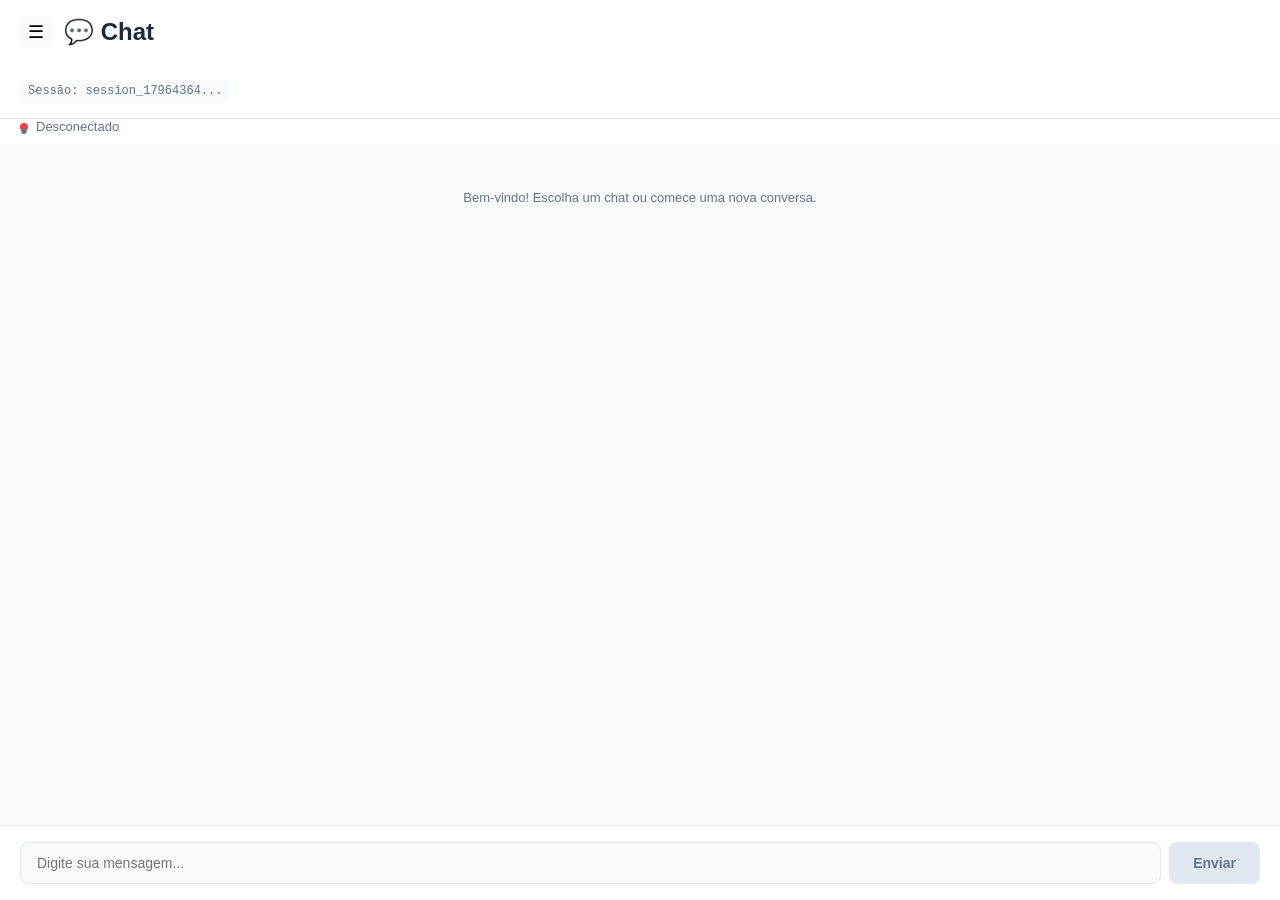
<file: frontend/index.html>
<!DOCTYPE html>
<html lang="pt-BR" translate="no">
<head>
    <meta charset="UTF-8">
    <meta name="google" content="notranslate">
    <meta name="viewport" content="width=device-width, initial-scale=1.0">
    <title>Offline Chatbot</title>
    <link rel="stylesheet" href="styles.css">
    <link rel="stylesheet" href="keyboard.css">
    <!-- Cópias locais (marked 15.0.12, DOMPurify 3.4.17): o app roda sem internet. -->
    <script src="vendor/marked.min.js"></script>
    <script src="vendor/purify.min.js"></script>
</head>
<body>
    <div class="container">
        <!-- Sidebar -->
        <div class="sidebar" id="sidebar">
            <div class="sidebar-header">
                <h2>💬 Chats</h2>
            </div>

            <button class="btn-new-chat" id="btnNewChatSidebar">
                ➕ Novo Chat
            </button>

            <div class="sidebar-divider"></div>

            <div class="conversations-list" id="conversationsList">
                <div class="placeholder">Nenhum chat ainda</div>
            </div>
        </div>

        <!-- Main Content -->
        <div class="main-content">
            <!-- Header -->
            <div class="header">
                <div class="header-left">
                    <button class="btn-menu" id="btnToggleSidebar" title="Menu">☰</button>
                    <h1>💬 Chat</h1>
                </div>
                <div class="header-right">
                    <span class="session-id" id="sessionId">Sessão: -</span>
                    <button class="btn-icon" id="btnNewChat" title="Nova conversa">
                        🔄
                    </button>
                </div>
            </div>

            <div class="status" id="status">
                <span class="status-indicator">●</span>
                <span id="statusText">Pronto</span>
                <span class="battery" id="battery" role="img" aria-label="Bateria" hidden>
                    <span class="battery-icon"><span class="battery-level" id="batteryLevel"></span></span>
                    <span id="batteryText"></span>
                    <span class="battery-bolt" id="batteryBolt" hidden>⚡</span>
                </span>
            </div>

            <!-- Chat Area -->
            <div class="chat-container">
                <div class="chat-messages" id="chatMessages">
                    <div class="message-system">
                        Bem-vindo! Escolha um chat ou comece uma nova conversa.
                    </div>
                </div>
            </div>

            <!-- Input Area -->
            <div class="input-area">
                <form id="messageForm" onsubmit="handleSendMessage(event)">
                    <input 
                        type="text" 
                        id="messageInput" 
                        placeholder="Digite sua mensagem..." 
                        autocomplete="off"
                        disabled
                    >
                    <button type="submit" id="btnSend" disabled>Enviar</button>
                </form>
            </div>
        </div>
    </div>

    <script src="main.js"></script>
    <script src="keyboard.js"></script>
</body>
</html>
</file>
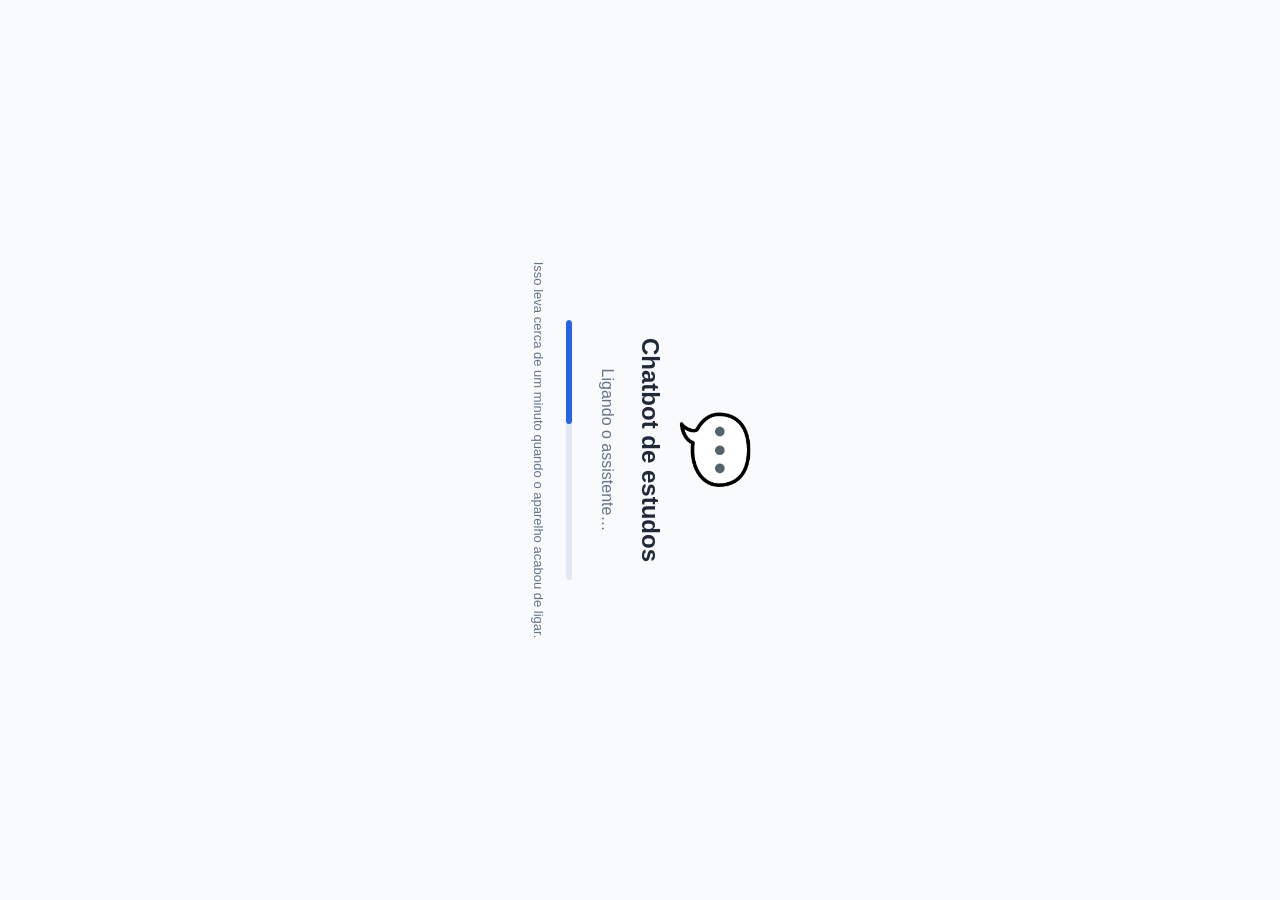
<file: frontend/kiosk.html>
<!DOCTYPE html>
<html lang="pt-BR" translate="no">
<head>
    <meta charset="UTF-8">
    <meta name="google" content="notranslate">
    <meta name="viewport" content="width=device-width, initial-scale=1.0">
    <title>Offline Chatbot</title>
    <!-- Gira o chat em 90/270 graus para telas montadas em retrato.
         O iframe tem o viewport retrato (largura = altura da tela), então
         media queries e 100vh do chat funcionam como em um celular. -->
    <style>
        html, body {
            margin: 0;
            height: 100%;
            overflow: hidden;
            background: #000;
            cursor: none;
        }

        #app {
            position: absolute;
            top: 0;
            left: 0;
            border: 0;
            width: 100vh;
            height: 100vw;
            transform-origin: top left;
        }

        #app.r90 {
            transform: translateX(100vw) rotate(90deg);
        }

        #app.r270 {
            transform: translateY(100vh) rotate(-90deg);
        }
    </style>
</head>
<body>
    <iframe id="app" src="loading.html?kiosk=1" title="Chatbot"></iframe>
    <script>
        const rotate = new URLSearchParams(window.location.search).get('rotate');
        document.getElementById('app').classList.add(rotate === '270' ? 'r270' : 'r90');
    </script>
</body>
</html>
</file>
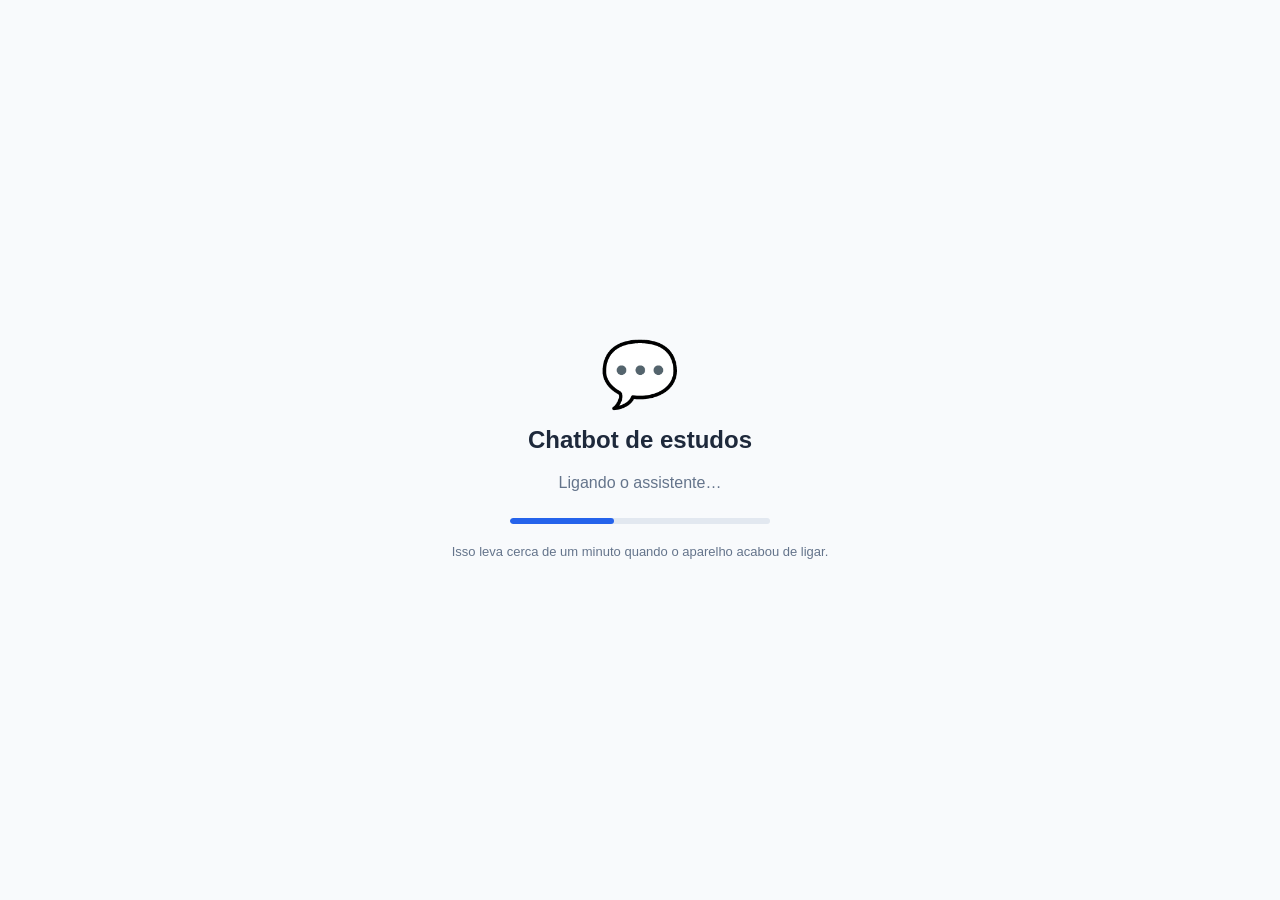
<file: frontend/loading.html>
<!DOCTYPE html>
<html lang="pt-BR" translate="no">
<head>
    <meta charset="UTF-8">
    <meta name="google" content="notranslate">
    <meta name="viewport" content="width=device-width, initial-scale=1.0">
    <title>Offline Chatbot</title>
    <!-- Tela de espera do boot: o chat só existe quando a API termina de carregar
         os modelos (cerca de 1 minuto na Pi). Consulta /health e, quando responde,
         troca sozinha pelo chat, mantendo a query string (?kiosk=1). -->
    <style>
        :root {
            --primary: #2563eb;
            --bg: #f8fafc;
            --text-dark: #1e293b;
            --text-light: #64748b;
            --track: #e2e8f0;
        }

        * {
            margin: 0;
            padding: 0;
            box-sizing: border-box;
        }

        html, body {
            height: 100%;
            overflow: hidden;
            background: var(--bg);
            color: var(--text-dark);
            font-family: -apple-system, BlinkMacSystemFont, 'Segoe UI', Roboto, sans-serif;
        }

        main {
            height: 100%;
            display: flex;
            flex-direction: column;
            align-items: center;
            justify-content: center;
            gap: 20px;
            padding: 24px;
            text-align: center;
        }

        .mark {
            font-size: 64px;
            line-height: 1;
            animation: float 2.4s ease-in-out infinite;
        }

        h1 {
            font-size: 24px;
            font-weight: 600;
        }

        #message {
            min-height: 1.5em;
            font-size: 16px;
            color: var(--text-light);
            transition: opacity 0.3s;
        }

        .bar {
            width: min(260px, 70%);
            height: 6px;
            overflow: hidden;
            border-radius: 3px;
            background: var(--track);
        }

        .bar span {
            display: block;
            width: 40%;
            height: 100%;
            border-radius: 3px;
            background: var(--primary);
            animation: slide 1.4s ease-in-out infinite;
        }

        .hint {
            font-size: 13px;
            color: var(--text-light);
        }

        body.ready .bar span {
            width: 100%;
            animation: none;
        }

        @keyframes slide {
            0% { transform: translateX(-120%); }
            100% { transform: translateX(300%); }
        }

        @keyframes float {
            0%, 100% { transform: translateY(0); }
            50% { transform: translateY(-8px); }
        }

        @media (prefers-reduced-motion: reduce) {
            .mark, .bar span { animation: none; }
        }
    </style>
</head>
<body>
    <main role="status" aria-live="polite">
        <div class="mark" aria-hidden="true">💬</div>
        <h1>Chatbot de estudos</h1>
        <p id="message">Ligando o assistente…</p>
        <div class="bar" aria-hidden="true"><span></span></div>
        <p class="hint">Isso leva cerca de um minuto quando o aparelho acabou de ligar.</p>
    </main>

    <script>
        const API_URL = 'http://localhost:8000';
        const POLL_MS = 1500;
        const messageEl = document.getElementById('message');
        const startedAt = Date.now();

        // Mensagens por tempo decorrido (segundos): é só um acompanhamento,
        // quem decide quando abrir o chat é a resposta do /health.
        const PHASES = [
            [0, 'Ligando o assistente…'],
            [8, 'Carregando o modelo de linguagem…'],
            [25, 'Preparando o material de estudo…'],
            [60, 'Quase pronto…'],
            [180, 'Está demorando mais que o normal. Continuo tentando…'],
        ];

        if (new URLSearchParams(window.location.search).has('kiosk')) {
            document.documentElement.style.cursor = 'none';
        }

        function updateMessage() {
            const elapsed = (Date.now() - startedAt) / 1000;
            const phase = PHASES.filter(([from]) => elapsed >= from).pop();
            if (messageEl.textContent !== phase[1]) messageEl.textContent = phase[1];
        }

        async function apiIsUp() {
            const controller = new AbortController();
            const timeout = setTimeout(() => controller.abort(), 2000);
            try {
                const response = await fetch(`${API_URL}/health`, {
                    cache: 'no-store',
                    signal: controller.signal,
                });
                return response.ok;
            } catch (error) {
                return false;
            } finally {
                clearTimeout(timeout);
            }
        }

        async function waitForApi() {
            while (!(await apiIsUp())) {
                updateMessage();
                await new Promise((resolve) => setTimeout(resolve, POLL_MS));
            }
            document.body.classList.add('ready');
            messageEl.textContent = 'Pronto!';
            setTimeout(() => {
                window.location.replace('index.html' + window.location.search);
            }, 700);
        }

        updateMessage();
        setInterval(updateMessage, 1000);
        waitForApi();
    </script>
</body>
</html>
</file>
<file: frontend/styles.css>
* {
    margin: 0;
    padding: 0;
    box-sizing: border-box;
}

:root {
    --primary: #2563eb;
    --primary-dark: #1e40af;
    --primary-light: #dbeafe;
    --bg-dark: #0f172a;
    --bg-light: #f8fafc;
    --text-dark: #1e293b;
    --text-light: #64748b;
    --border: #e2e8f0;
    --user-bg: #2563eb;
    --user-text: #ffffff;
    --bot-bg: #f1f5f9;
    --bot-text: #1e293b;
    --success: #10b981;
    --error: #ef4444;
    --sidebar-bg: #f8fafc;
    --sidebar-width: 280px;
}

body {
    font-family: -apple-system, BlinkMacSystemFont, 'Segoe UI', Roboto, 'Helvetica Neue', Arial, sans-serif;
    background: var(--bg-light);
    color: var(--text-dark);
    overflow: hidden;
}

.container {
    display: flex;
    height: 100vh;
    background: white;
}

/* ====== SIDEBAR ====== */
.sidebar {
    width: var(--sidebar-width);
    background: var(--sidebar-bg);
    border-right: 1px solid var(--border);
    display: flex;
    flex-direction: column;
    max-height: 100vh;
    overflow: hidden;
    transition: width 0.3s ease;
}

.sidebar-header {
    padding: 16px;
    border-bottom: 1px solid var(--border);
    display: flex;
    justify-content: space-between;
    align-items: center;
    flex-shrink: 0;
}

.sidebar-header h2 {
    font-size: 18px;
    font-weight: 600;
    color: var(--text-dark);
}

.btn-new-chat {
    margin: 12px;
    padding: 10px 14px;
    background: var(--primary);
    color: white;
    border: none;
    border-radius: 8px;
    font-weight: 600;
    cursor: pointer;
    font-size: 13px;
    transition: background 0.2s;
    flex-shrink: 0;
}

.btn-new-chat:hover {
    background: var(--primary-dark);
}

.sidebar-divider {
    height: 1px;
    background: var(--border);
    margin: 8px 0;
    flex-shrink: 0;
}

.conversations-list {
    flex: 1;
    overflow-y: auto;
    display: flex;
    flex-direction: column;
    gap: 4px;
    padding: 8px;
}

.conversations-list::-webkit-scrollbar {
    width: 6px;
}

.conversations-list::-webkit-scrollbar-track {
    background: transparent;
}

.conversations-list::-webkit-scrollbar-thumb {
    background: var(--border);
    border-radius: 3px;
}

.conversations-list::-webkit-scrollbar-thumb:hover {
    background: var(--text-light);
}

.conversation-item {
    padding: 10px 12px;
    background: white;
    border: 1px solid var(--border);
    border-radius: 8px;
    cursor: pointer;
    transition: all 0.2s;
    display: flex;
    justify-content: space-between;
    align-items: center;
    gap: 8px;
    text-align: left;
    flex-shrink: 0;
}

.conversation-item:hover {
    background: #ffffff;
    border-color: var(--primary);
    box-shadow: 0 2px 4px rgba(0, 0, 0, 0.05);
}

.conversation-item.active {
    background: var(--primary);
    color: white;
    border-color: var(--primary);
}

.conversation-item-text {
    flex: 1;
    min-width: 0;
    overflow: hidden;
}

.conversation-item-title {
    font-weight: 500;
    font-size: 13px;
    white-space: nowrap;
    overflow: hidden;
    text-overflow: ellipsis;
}

.conversation-item-date {
    font-size: 11px;
    opacity: 0.7;
    white-space: nowrap;
}

.conversation-item.active .conversation-item-date {
    opacity: 0.9;
}

.conversation-item-edit,
.conversation-item-delete {
    background: transparent;
    border: none;
    cursor: pointer;
    color: inherit;
    opacity: 0.6;
    font-size: 14px;
    padding: 4px;
    border-radius: 4px;
    transition: background 0.2s, opacity 0.2s;
    flex-shrink: 0;
}

.conversation-item-edit:hover {
    background: rgba(37, 99, 235, 0.1);
    opacity: 1;
    color: var(--primary);
}

.conversation-item-delete:hover {
    background: rgba(239, 68, 68, 0.1);
    opacity: 1;
    color: var(--error);
}

.conversation-item-title-input {
    width: 100%;
    font-weight: 500;
    font-size: 13px;
    font-family: inherit;
    color: inherit;
    background: white;
    border: 1px solid var(--primary);
    border-radius: 4px;
    padding: 2px 4px;
    outline: none;
}

.placeholder {
    text-align: center;
    color: var(--text-light);
    font-size: 13px;
    padding: 24px 12px;
}

/* ====== MAIN CONTENT ====== */
.main-content {
    flex: 1;
    display: flex;
    flex-direction: column;
    max-width: 100%;
    box-shadow: 0 0 20px rgba(0, 0, 0, 0.1);
    background: white;
}

/* ====== HEADER ====== */
.header {
    border-bottom: 1px solid var(--border);
    background: white;
    flex-shrink: 0;
}

.header-left {
    padding: 16px 20px;
    display: flex;
    align-items: center;
    gap: 12px;
}

.header-right {
    display: flex;
    align-items: center;
    gap: 12px;
    padding: 16px 20px;
}

.btn-menu {
    width: 32px;
    height: 32px;
    border: none;
    background: var(--bg-light);
    border-radius: 6px;
    cursor: pointer;
    font-size: 18px;
    transition: background 0.2s;
    display: flex;
    align-items: center;
    justify-content: center;
}

.btn-menu:hover {
    background: var(--primary-light);
}

.header h1 {
    font-size: 24px;
    font-weight: 600;
    color: var(--text-dark);
}

.session-id {
    font-size: 12px;
    color: var(--text-light);
    font-family: 'Courier New', monospace;
    background: var(--bg-light);
    padding: 4px 8px;
    border-radius: 4px;
    user-select: all;
}

.btn-icon {
    width: 32px;
    height: 32px;
    border: none;
    background: var(--bg-light);
    border-radius: 6px;
    cursor: pointer;
    font-size: 18px;
    display: flex;
    align-items: center;
    justify-content: center;
    transition: background 0.2s, transform 0.1s;
    display: none;
}

.btn-icon:hover {
    background: var(--primary-light);
    transform: scale(1.05);
}

.btn-icon:active {
    transform: scale(0.95);
}

.status {
    padding: 0 20px 12px 20px;
    display: flex;
    align-items: center;
    gap: 8px;
    font-size: 13px;
    color: var(--text-light);
}

.status-indicator {
    width: 8px;
    height: 8px;
    border-radius: 50%;
    background: var(--success);
    animation: pulse 2s infinite;
}

@keyframes pulse {
    0%, 100% { opacity: 1; }
    50% { opacity: 0.5; }
}

/* ====== BATERIA (UPS HAT) — só aparece quando o UPS responde ====== */
.battery {
    margin-left: auto;
    display: flex;
    align-items: center;
    gap: 6px;
    color: var(--text-dark);
}

.battery[hidden],
.battery-bolt[hidden] {
    display: none;
}

.battery-icon {
    position: relative;
    width: 26px;
    height: 13px;
    padding: 1px;
    border: 2px solid currentColor;
    border-radius: 3px;
}

.battery-icon::after {
    content: '';
    position: absolute;
    top: 2px;
    right: -5px;
    width: 3px;
    height: 5px;
    border-radius: 0 2px 2px 0;
    background: currentColor;
}

.battery-level {
    display: block;
    width: 0;
    height: 100%;
    border-radius: 1px;
    background: var(--success);
    transition: width 0.4s, background 0.4s;
}

.battery.medium .battery-level {
    background: #f59e0b;
}

.battery.low {
    color: var(--error);
}

.battery.low .battery-level {
    background: var(--error);
}

.battery.low:not(.charging) .battery-icon {
    animation: pulse 1.5s infinite;
}

/* ====== CHAT AREA ====== */
.chat-container {
    flex: 1;
    overflow-y: auto;
    padding: 20px;
    display: flex;
    flex-direction: column;
    gap: 12px;
    background: var(--bg-light);
}

.chat-container::-webkit-scrollbar {
    width: 8px;
}

.chat-container::-webkit-scrollbar-track {
    background: transparent;
}

.chat-container::-webkit-scrollbar-thumb {
    background: var(--border);
    border-radius: 4px;
}

.chat-container::-webkit-scrollbar-thumb:hover {
    background: var(--text-light);
}

.message {
    display: flex;
    animation: fadeIn 0.3s ease-in-out;
}

@keyframes fadeIn {
    from {
        opacity: 0;
        transform: translateY(10px);
    }
    to {
        opacity: 1;
        transform: translateY(0);
    }
}

.message.user {
    justify-content: flex-end;
}

.message.bot {
    justify-content: flex-start;
}

.message-content {
    max-width: 70%;
    padding: 12px 16px;
    border-radius: 12px;
    word-wrap: break-word;
    line-height: 1.5;
    font-size: 14px;
}

.message.user .message-content {
    background: var(--user-bg);
    color: var(--user-text);
    border-bottom-right-radius: 4px;
}

.message.bot .message-content {
    background: var(--bot-bg);
    color: var(--bot-text);
    border-bottom-left-radius: 4px;
    border: 1px solid var(--border);
}

.message-system {
    text-align: center;
    color: var(--text-light);
    font-size: 13px;
    padding: 12px;
    margin-top: 12px;
}

.message-timestamp {
    font-size: 11px;
    color: var(--text-light);
    margin-top: 4px;
    display: block;
}

.message.user .message-timestamp {
    text-align: right;
}

/* ====== DATE SEPARATOR ====== */
.message-date-separator {
    display: flex;
    align-items: center;
    gap: 12px;
    margin: 20px 0 16px 0;
    opacity: 0.6;
    animation: fadeIn 0.3s ease-in-out;
}

.message-date-separator::before,
.message-date-separator::after {
    content: '';
    flex: 1;
    height: 1px;
    background: var(--border);
}

.message-date-label {
    font-size: 12px;
    color: var(--text-light);
    font-weight: 500;
    text-transform: capitalize;
    white-space: nowrap;
    padding: 0 8px;
}

/* ====== LOADING STATE ====== */
.message-content.loading {
    display: flex;
    align-items: center;
    gap: 6px;
}

.loading-dots span {
    width: 4px;
    height: 4px;
    background: inherit;
    border-radius: 50%;
    animation: load 1.4s infinite;
}

.loading-dots span:nth-child(1) { animation-delay: 0s; }
.loading-dots span:nth-child(2) { animation-delay: 0.2s; }
.loading-dots span:nth-child(3) { animation-delay: 0.4s; }

@keyframes load {
    0%, 80%, 100% { opacity: 0.5; }
    40% { opacity: 1; }
}

/* ====== INPUT AREA ====== */
.input-area {
    border-top: 1px solid var(--border);
    background: white;
    padding: 16px 20px;
    flex-shrink: 0;
}

#messageForm {
    display: flex;
    gap: 8px;
}

#messageInput {
    flex: 1;
    padding: 12px 16px;
    border: 1px solid var(--border);
    border-radius: 8px;
    font-size: 14px;
    font-family: inherit;
    resize: none;
    transition: border-color 0.2s, box-shadow 0.2s;
}

#messageInput:focus {
    outline: none;
    border-color: var(--primary);
    box-shadow: 0 0 0 3px rgba(37, 99, 235, 0.1);
}

#messageInput:disabled {
    background: var(--bg-light);
    color: var(--text-light);
    cursor: not-allowed;
}

#btnSend {
    padding: 12px 24px;
    background: var(--primary);
    color: white;
    border: none;
    border-radius: 8px;
    font-weight: 600;
    cursor: pointer;
    transition: background 0.2s, transform 0.1s;
    font-size: 14px;
}

#btnSend:hover:not(:disabled) {
    background: var(--primary-dark);
}

#btnSend:active:not(:disabled) {
    transform: scale(0.98);
}

#btnSend:disabled {
    background: var(--border);
    color: var(--text-light);
    cursor: not-allowed;
}

/* ====== RESPONSIVO ====== */
@media (max-width: 768px) {
    :root {
        --sidebar-width: 240px;
    }

    .sidebar {
        position: fixed;
        left: 0;
        top: 0;
        height: 100vh;
        z-index: 999;
        width: var(--sidebar-width);
        transform: translateX(-100%);
        transition: transform 0.3s ease;
    }

    .sidebar.open {
        transform: translateX(0);
    }

    .header-left {
        flex: 1;
    }

    .header-right {
        flex-shrink: 0;
    }

    .message-content {
        max-width: 85%;
    }
}

@media (max-width: 600px) {
    :root {
        --sidebar-width: 100%;
    }

    .header-left h1 {
        font-size: 20px;
    }

    .session-id {
        font-size: 11px;
    }

    .message-content {
        max-width: 90%;
        font-size: 13px;
    }

    .input-area {
        padding: 12px 16px;
    }

    #messageForm {
        gap: 6px;
    }

    #btnSend {
        padding: 10px 16px;
        font-size: 12px;
    }
}

/* Desktop: Sidebar collapses */
@media (min-width: 769px) {
    .sidebar {
        width: var(--sidebar-width);
    }

    .sidebar:not(.open) {
        width: 0;
        border-right: none;
        overflow: hidden;
    }
}

/* ====== MARKDOWN FORMATTING ====== */

/* Headings */
.message.bot .message-content h1,
.message.bot .message-content h2,
.message.bot .message-content h3,
.message.bot .message-content h4,
.message.bot .message-content h5,
.message.bot .message-content h6 {
    margin-top: 16px;
    margin-bottom: 8px;
    font-weight: 600;
    line-height: 1.3;
}

.message.bot .message-content h1 { font-size: 20px; }
.message.bot .message-content h2 { font-size: 18px; }
.message.bot .message-content h3 { font-size: 16px; }
.message.bot .message-content h4 { font-size: 14px; }
.message.bot .message-content h5 { font-size: 13px; }
.message.bot .message-content h6 { font-size: 12px; }

/* Bold and Italic */
.message.bot .message-content strong,
.message.bot .message-content b {
    font-weight: 700;
}

.message.bot .message-content em,
.message.bot .message-content i {
    font-style: italic;
}

/* Code */
.message.bot .message-content code {
    background: rgba(0, 0, 0, 0.05);
    padding: 2px 6px;
    border-radius: 3px;
    font-family: 'Courier New', monospace;
    font-size: 13px;
}

.message.bot .message-content pre {
    background: rgba(0, 0, 0, 0.08);
    padding: 12px;
    border-radius: 6px;
    overflow-x: auto;
    margin: 8px 0;
    font-size: 12px;
    line-height: 1.4;
}

.message.bot .message-content pre code {
    background: transparent;
    padding: 0;
    font-size: inherit;
}

/* Lists */
.message.bot .message-content ul,
.message.bot .message-content ol {
    margin: 8px 0 8px 24px;
    padding-left: 16px;
}

.message.bot .message-content li {
    margin: 4px 0;
}

/* Blockquotes */
.message.bot .message-content blockquote {
    border-left: 3px solid var(--primary);
    padding-left: 12px;
    margin-left: 0;
    margin: 8px 0;
    color: var(--text-light);
    font-style: italic;
}

/* Tables */
.message.bot .message-content table {
    border-collapse: collapse;
    width: 100%;
    margin: 12px 0;
    font-size: 13px;
}

.message.bot .message-content table th,
.message.bot .message-content table td {
    border: 1px solid var(--border);
    padding: 8px 12px;
    text-align: left;
}

.message.bot .message-content table th {
    background: rgba(37, 99, 235, 0.08);
    font-weight: 600;
    color: var(--text-dark);
}

.message.bot .message-content table tr:nth-child(even) {
    background: rgba(0, 0, 0, 0.02);
}

.message.bot .message-content table tr:hover {
    background: rgba(37, 99, 235, 0.04);
}

/* Paragraphs */
.message.bot .message-content p {
    margin: 12px 0;
    line-height: 1.6;
}

.message.bot .message-content p:first-child {
    margin-top: 0;
}

.message.bot .message-content p:last-child {
    margin-bottom: 0;
}

/* Improved list styling */
.message.bot .message-content ul,
.message.bot .message-content ol {
    margin: 12px 0 12px 24px;
    padding-left: 16px;
    line-height: 1.6;
}

.message.bot .message-content li {
    margin: 6px 0;
}

/* Horizontal rule */
.message.bot .message-content hr {
    border: none;
    border-top: 1px solid var(--border);
    margin: 12px 0;
}

/* Links */
.message.bot .message-content a {
    color: var(--primary);
    text-decoration: none;
    border-bottom: 1px dotted var(--primary);
}

.message.bot .message-content a:hover {
    text-decoration: underline;
}

/* ====== DIÁLOGO DE CONFIRMAÇÃO ====== */
.modal-overlay {
    position: fixed;
    inset: 0;
    z-index: 3000;
    display: flex;
    align-items: center;
    justify-content: center;
    padding: 20px;
    background: rgba(15, 23, 42, 0.5);
}

.modal {
    width: 100%;
    max-width: 360px;
    padding: 20px;
    background: white;
    border-radius: 12px;
    box-shadow: 0 10px 30px rgba(0, 0, 0, 0.25);
}

.modal-text {
    margin-bottom: 18px;
    font-size: 16px;
    color: var(--text-dark);
}

.modal-actions {
    display: flex;
    gap: 10px;
}

.modal-btn {
    flex: 1;
    padding: 12px;
    border: 1px solid var(--border);
    border-radius: 8px;
    background: var(--bg-light);
    color: var(--text-dark);
    font-size: 15px;
    font-family: inherit;
    cursor: pointer;
}

.modal-btn.modal-confirm {
    border-color: var(--error);
    background: var(--error);
    color: white;
    font-weight: 600;
}
</file>
<file: frontend/keyboard.css>
/* Teclado virtual (modo kiosk) — ver keyboard.js */
.vkbd {
    position: fixed;
    left: 0;
    right: 0;
    bottom: 0;
    z-index: 2000;
    background: #d1d5db;
    border-top: 1px solid #9ca3af;
    padding: 6px 4px 8px;
    user-select: none;
    -webkit-user-select: none;
    touch-action: none;
}

.vkbd[hidden] {
    display: none;
}

.vkbd-bar {
    display: flex;
    justify-content: flex-end;
    margin-bottom: 4px;
}

.vkbd-close {
    border: none;
    background: transparent;
    color: #374151;
    font-size: 14px;
    font-family: inherit;
    padding: 4px 10px;
}

.vkbd-row {
    display: flex;
    gap: 5px;
    margin-bottom: 5px;
}

.vkbd-row:last-child {
    margin-bottom: 0;
}

.vkbd-key {
    flex: 1 1 0;
    min-width: 0;
    height: 48px;
    padding: 0;
    border: none;
    border-radius: 6px;
    background: #ffffff;
    color: #111827;
    font-size: 20px;
    font-family: inherit;
    box-shadow: 0 1px 0 #9ca3af;
}

.vkbd-key:active {
    background: #bfdbfe;
}

.vkbd-key.fn {
    flex-grow: 1.5;
    background: #e5e7eb;
    font-size: 16px;
}

.vkbd-key.fn.on {
    background: #93c5fd;
}

.vkbd-key.space {
    flex-grow: 5;
    font-size: 14px;
    color: #6b7280;
}

.vkbd-key.enter {
    flex-grow: 2;
    background: var(--primary, #2563eb);
    color: #ffffff;
    font-size: 15px;
    font-weight: 600;
}

/* Tela touch: sem ponteiro do mouse. */
.kiosk,
.kiosk * {
    cursor: none !important;
}

/* Encolhe o app para o campo de texto não ficar atrás do teclado. */
body.kbd-open .container {
    height: calc(100vh - var(--kbd-height, 0px));
}
</file>
